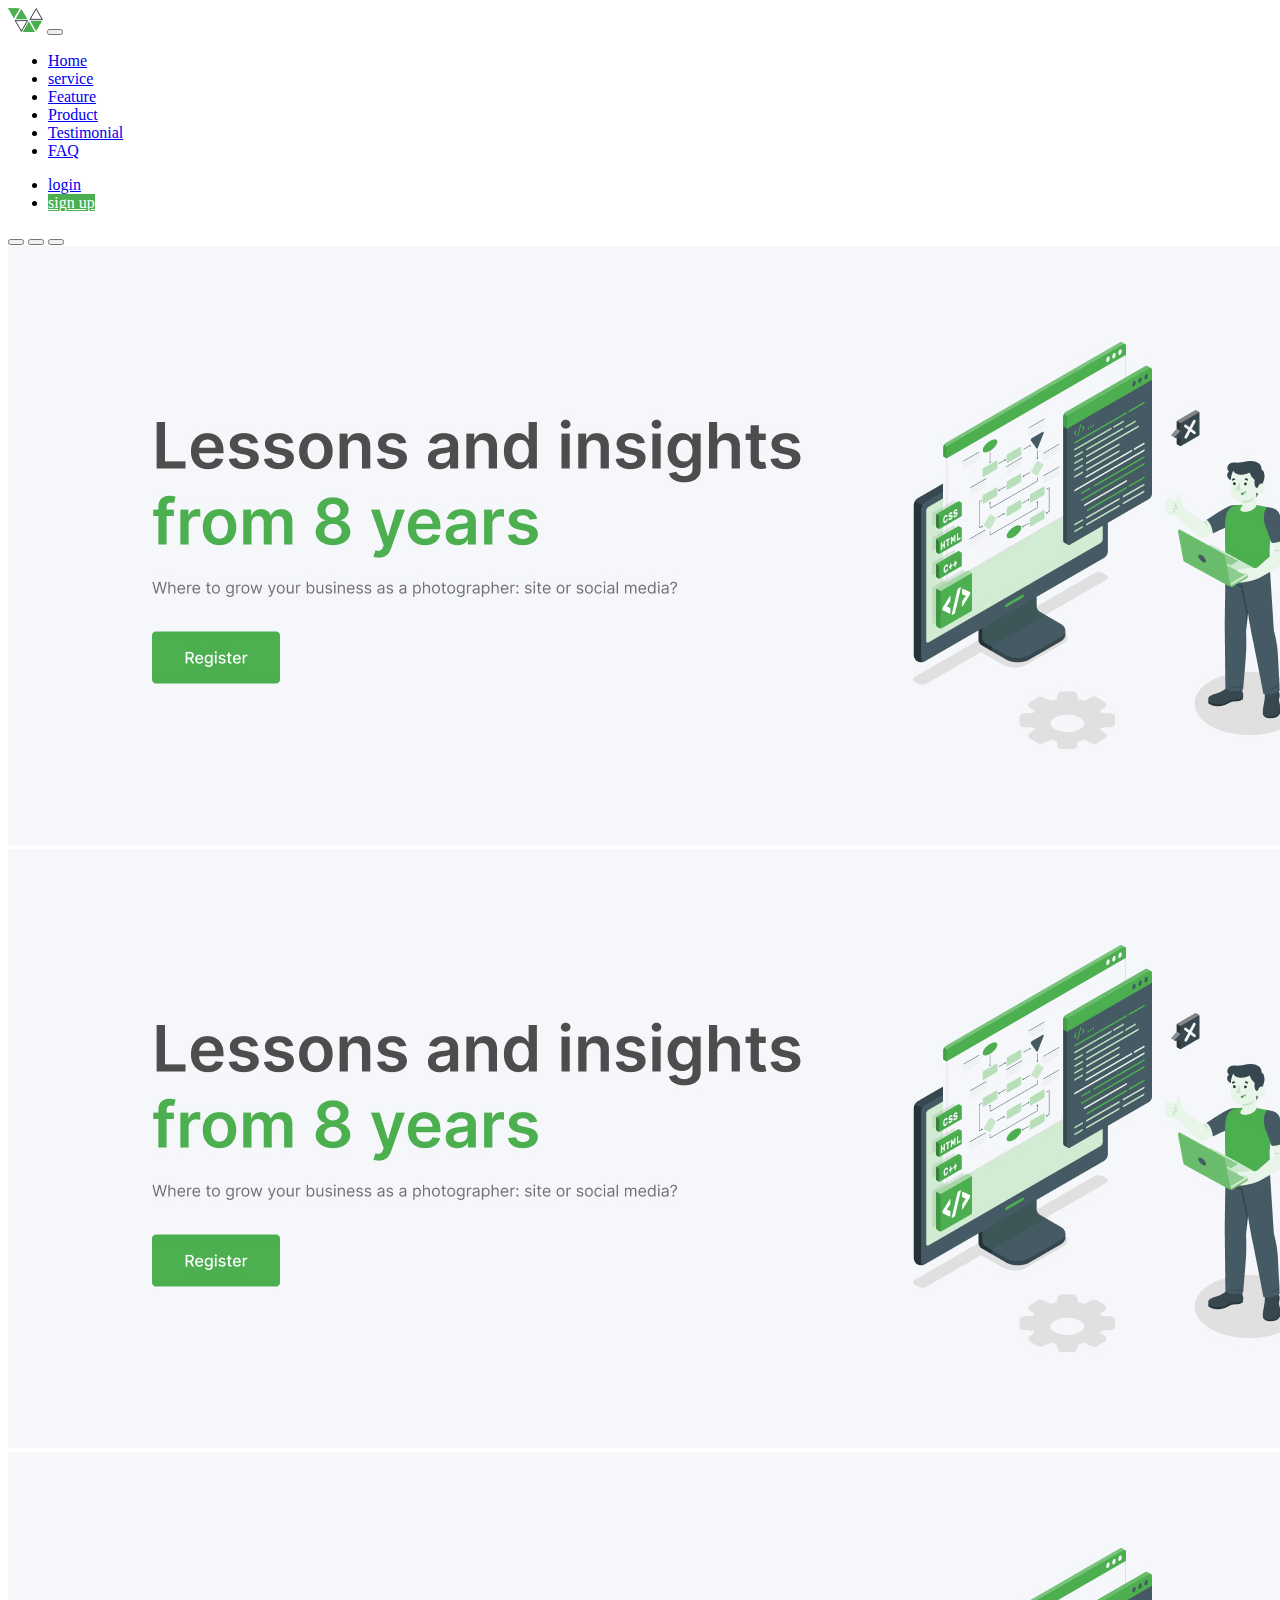
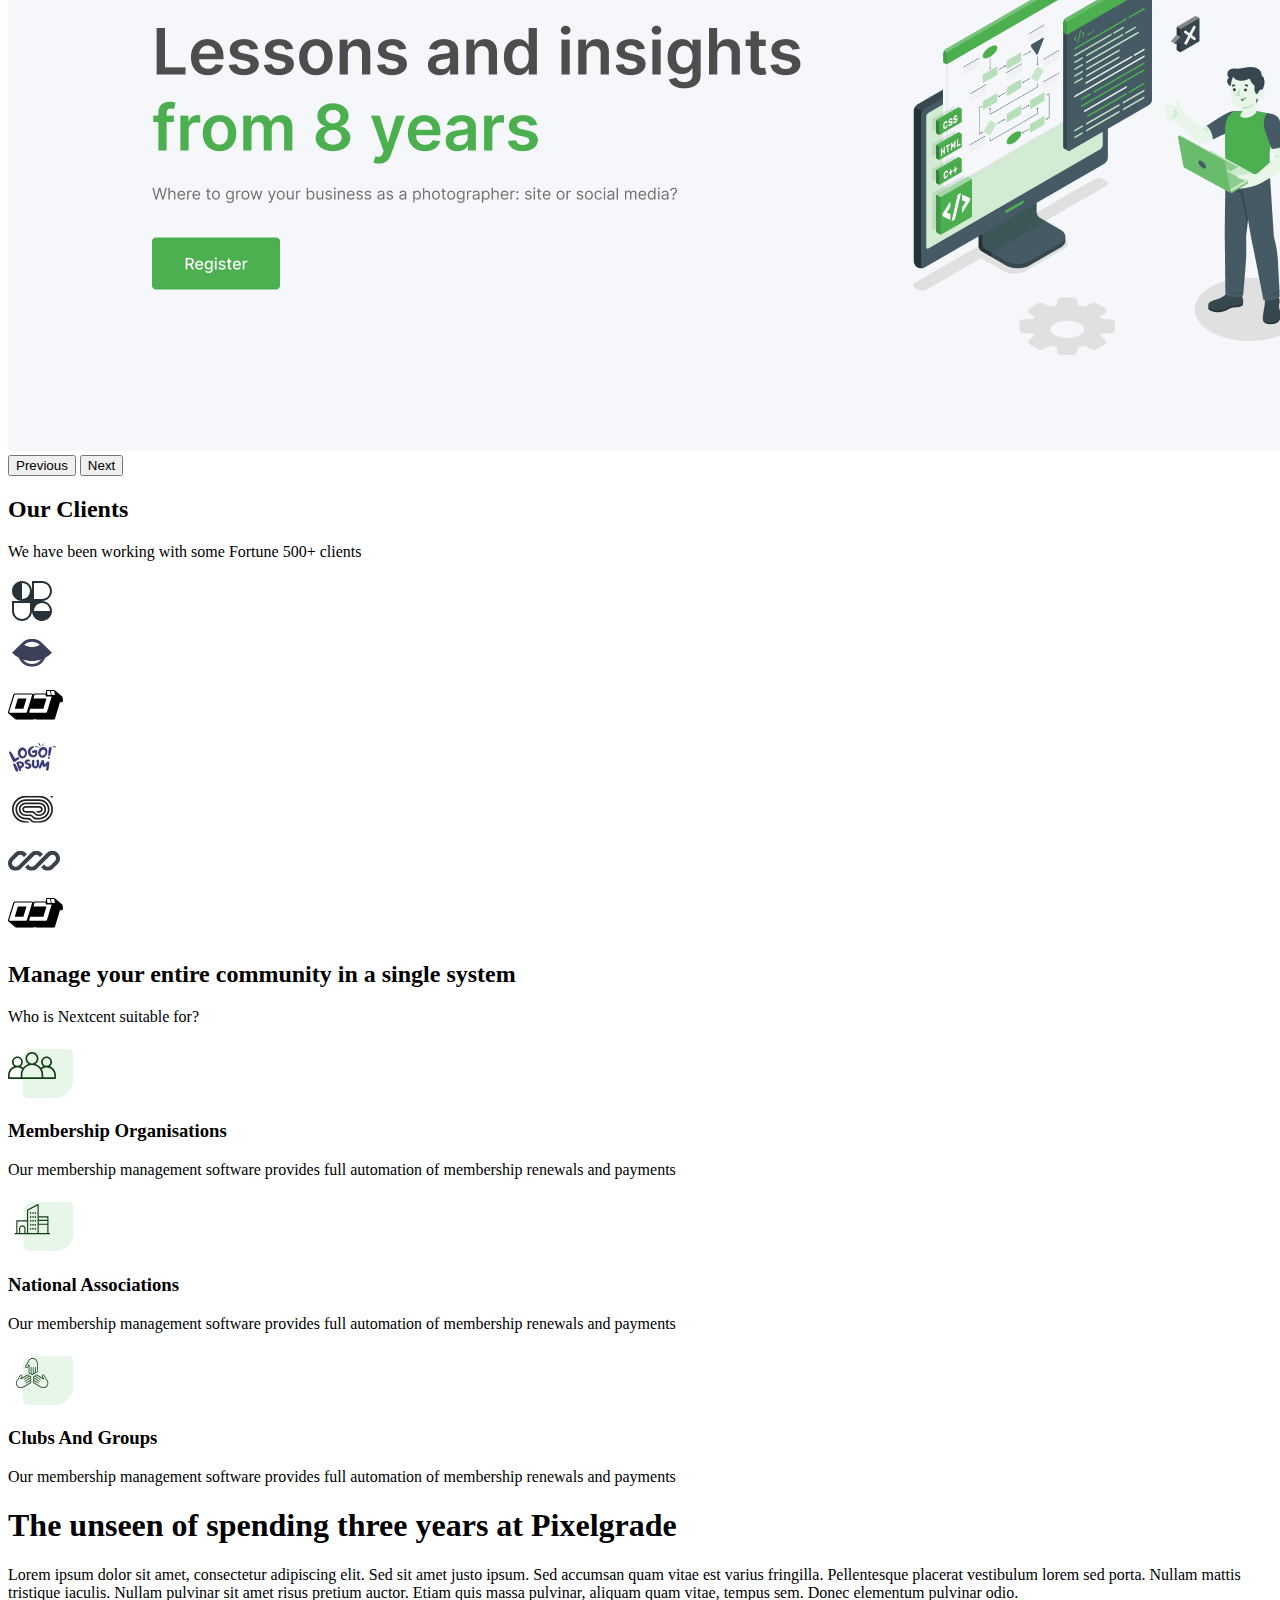
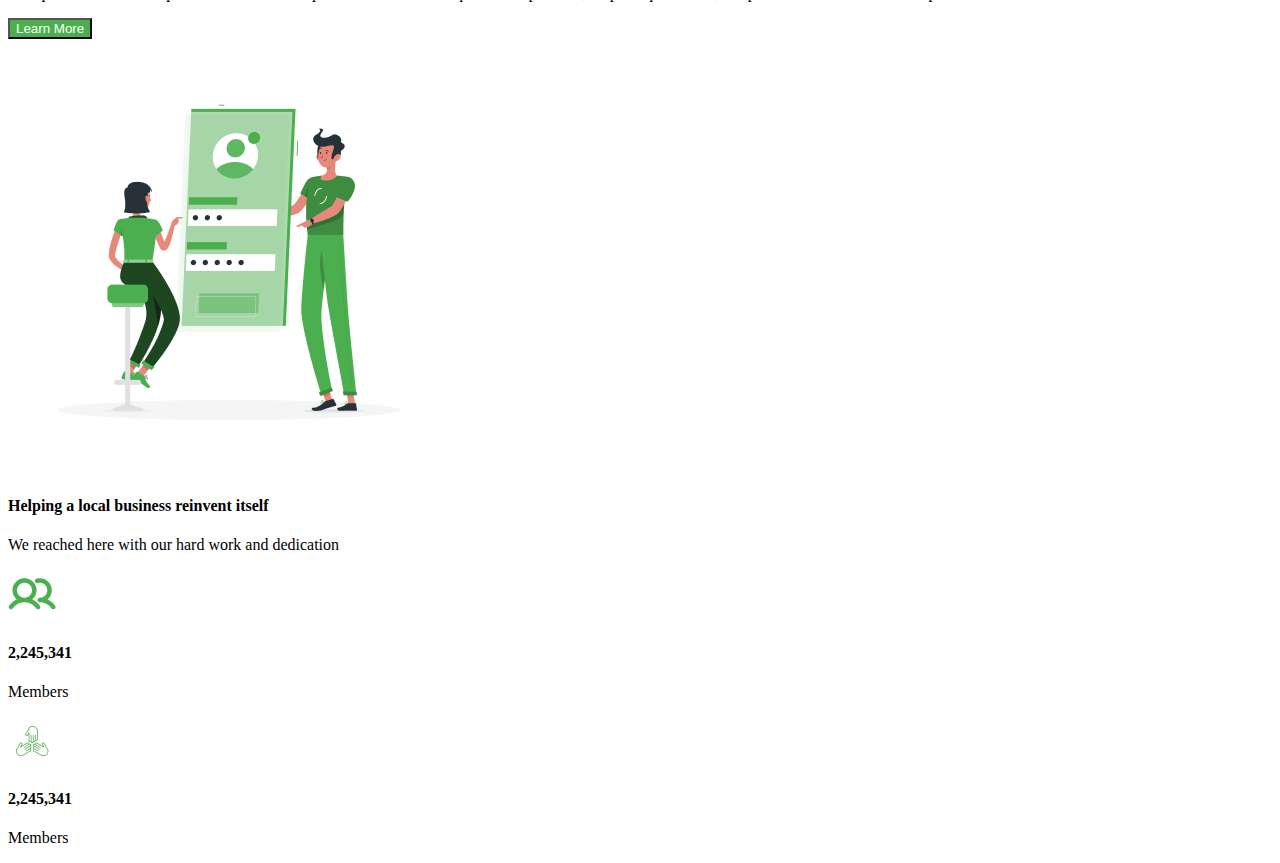
<file: layout-bootstrap-senai/index.html>
<!doctype html>
<html lang="en">
  <head>
    <meta charset="utf-8">
    <meta name="viewport" content="width=device-width, initial-scale=1">
    <title>Nexcent</title>
    <link href="https://cdn.jsdelivr.net/npm/bootstrap@5.3.5/dist/css/bootstrap.min.css" rel="stylesheet" integrity="sha384-SgOJa3DmI69IUzQ2PVdRZhwQ+dy64/BUtbMJw1MZ8t5HZApcHrRKUc4W0kG879m7" crossorigin="anonymous">
    <link rel="stylesheet" href="css/styles.css">
  </head>
  <body>

    <header>
    <nav class="navbar navbar-expand-lg bg-body-tertiary">
        <div class="container">
          <a class="navbar-brand" href="#"><img src="images/logo.png" alt="logo nexcent"></a>
          <button class="navbar-toggler" type="button" data-bs-toggle="collapse" data-bs-target="#navbarSupportedContent" aria-controls="navbarSupportedContent" aria-expanded="false" aria-label="Toggle navigation">
            <span class="navbar-toggler-icon"></span>
          </button>
          <div class="collapse navbar-collapse" id="navbarSupportedContent">
            <ul class="navbar-nav me-auto mb-2 mb-lg-0">
              <li class="nav-item">
                <a class="nav-link active" aria-current="page" href="#">Home</a>
              </li>
              <li class="nav-item">
                <a class="nav-link" href="#">service</a>
              </li>
              <li class="nav-item">
                <a class="nav-link" href="#">Feature</a>
              </li>
              <li class="nav-item">
                <a class="nav-link" href="#">Product</a>
              </li>
              <li class="nav-item">
                <a class="nav-link" href="#">Testimonial</a>
              </li>
              <li class="nav-item">
                <a class="nav-link" href="#">FAQ</a>
              </li>
            </ul>

              <ul class="login navbar-nav">
                <li class="nav-item">
                    <a class="nav-link" href="#">login</a>
                </li>
                <li class="nav-item">
                    <a class="nav-link btn green-btn" href="#">sign up</a>
                </li>
              </ul>

          </div>
        </div>
      </nav>
    </header>

    <main>

      <section class="banner-full">
        <div id="carouselExampleIndicators" class="carousel slide">
          <div class="carousel-indicators">
            <button type="button" data-bs-target="#carouselExampleIndicators" data-bs-slide-to="0" class="active" aria-current="true" aria-label="Slide 1"></button>
            <button type="button" data-bs-target="#carouselExampleIndicators" data-bs-slide-to="1" aria-label="Slide 2"></button>
            <button type="button" data-bs-target="#carouselExampleIndicators" data-bs-slide-to="2" aria-label="Slide 3"></button>
          </div>
          <div class="carousel-inner">
            <div class="carousel-item active">
              <img src="images/banner-full.jpg" class="d-block w-100" alt="...">
            </div>
            <div class="carousel-item">
              <img src="images/banner-full.jpg" class="d-block w-100" alt="...">
            </div>
            <div class="carousel-item">
              <img src="images/banner-full.jpg" class="d-block w-100" alt="...">
            </div>
          </div>
          <button class="carousel-control-prev" type="button" data-bs-target="#carouselExampleIndicators" data-bs-slide="prev">
            <span class="carousel-control-prev-icon" aria-hidden="true"></span>
            <span class="visually-hidden">Previous</span>
          </button>
          <button class="carousel-control-next" type="button" data-bs-target="#carouselExampleIndicators" data-bs-slide="next">
            <span class="carousel-control-next-icon" aria-hidden="true"></span>
            <span class="visually-hidden">Next</span>
          </button>
        </div>
      </section>

      <section class="clients py-4">
        <h2 class="text-center">Our Clients</h2>
        <p class="text-center">We have been working with some Fortune 500+ clients</p>
        <div class="container">
          <div class="d-flex justify-content-between">
            <div>
            <img src="images/clients/Logo.svg" alt="logo">
          </div>
          <div>
            <img src="images/clients/Logo-1.svg" alt="logo">
          </div>
            <div>
            <img src="images/clients/Logo-2.svg" alt="logo">
          </div>
            <div>
            <img src="images/clients/Logo-3.svg" alt="logo">
          </div>
            <div>
            <img src="images/clients/Logo-4.svg" alt="logo">
          </div>
            <div>
            <img src="images/clients/Logo-5.svg" alt="logo">
          </div>
            <div>
            <img src="images/clients/Logo-6.svg" alt="logo">
          </div>
          </div>
        </div>
      </section>

      <!--fim: section clints -->

      <section class="community py-5">
        <h2 class="text-center">Manage your entire community in a single system</h2>
        <p class="text-center">Who is Nextcent suitable for?</p>
        <div class="container">
          <div class="row">
            <div class="col-md-4 text-center">
              <img src="images/icons/Icon.svg" alt="icone">
              <h3>Membership Organisations</h3>
              <p>Our membership management software provides full automation of membership renewals and payments</p>
            </div>
            <div class="col-md-4 text-center">
              <img src="images/icons/Icon-1.svg" alt="icone">
              <h3>National Associations</h3>
              <p>Our membership management software provides full automation of membership renewals and payments</p>
            </div>
            <div class="col-md-4 text-center">
              <img src="images/icons/Icon-2.svg" alt="icone">
              <h3>Clubs And Groups</h3>
              <p>Our membership management software provides full automation of membership renewals and payments</p>
            </div>
          </div>
        </div>
      </section>

        <section class="banner">
            <div class="container">
                <div class="p-5 mb-4 bg-body-tertiary rounded-3">
                    <div class="display-5">
                        <div class="row">
                        <div class="col-md-8 ">
                      <h1 class="display-5">The unseen of spending three years at Pixelgrade</h1>
                      <p class="fs-4">Lorem ipsum dolor sit amet, consectetur adipiscing elit. Sed sit amet justo ipsum. Sed accumsan quam vitae est varius fringilla. Pellentesque placerat vestibulum lorem sed porta. Nullam mattis tristique iaculis. Nullam pulvinar sit amet risus pretium auctor. Etiam quis massa pulvinar, aliquam quam vitae, tempus sem. Donec elementum pulvinar odio.</p>
                      <button class="btn btn-lg green-btn" type="button">Learn More</button>
                        </div>
                        <div class="col-md-4">
                            <img src="images/Frame 35.png" alt="imagem da seção pixelgrande" class="img-fluid">
                        </div>
                        </div>
                    </div>
                  </div>    
            </div>
        </section>

        <section class="archivero">
          <div class="container">
            <div class="row">
              <div class="col-md-6">
                <h4>Helping a local business reinvent itself</h4>
                <p>We reached here with our hard work and dedication</p>
              </div>
              <div class="col-md-6">
                <div class="d-flex align-items-center">
                  <img src="images/Icon.png" alt="icone">
                  <h4 class="d-sm-inline-flex">2,245,341</h4>
                  <p>Members</p>
                  <img src="images/Icon (1).png" alt="icones">
                  <h4 class="d-sm-inline-flex">2,245,341</h4>
                  <p>Members</p>
                </div>
              </div>
            </div>

          </div>

        </section>
    </main>


    <script src="https://cdn.jsdelivr.net/npm/bootstrap@5.3.5/dist/js/bootstrap.bundle.min.js" integrity="sha384-k6d4wzSIapyDyv1kpU366/PK5hCdSbCRGRCMv+eplOQJWyd1fbcAu9OCUj5zNLiq" crossorigin="anonymous"></script>
  </body>
</html>
</file>
<file: layout-bootstrap-senai/css/styles.css>
.green-btn{
    background: #4CAF4F;
    color: #fff;
    font-weight:400;
}

.green-btn:hover{
    background: #38853b;
    color: #fff;
}

.green-btn:hover,.green-btn:focus{
    background: #38853b;
    color: #fff;
}
</file>
